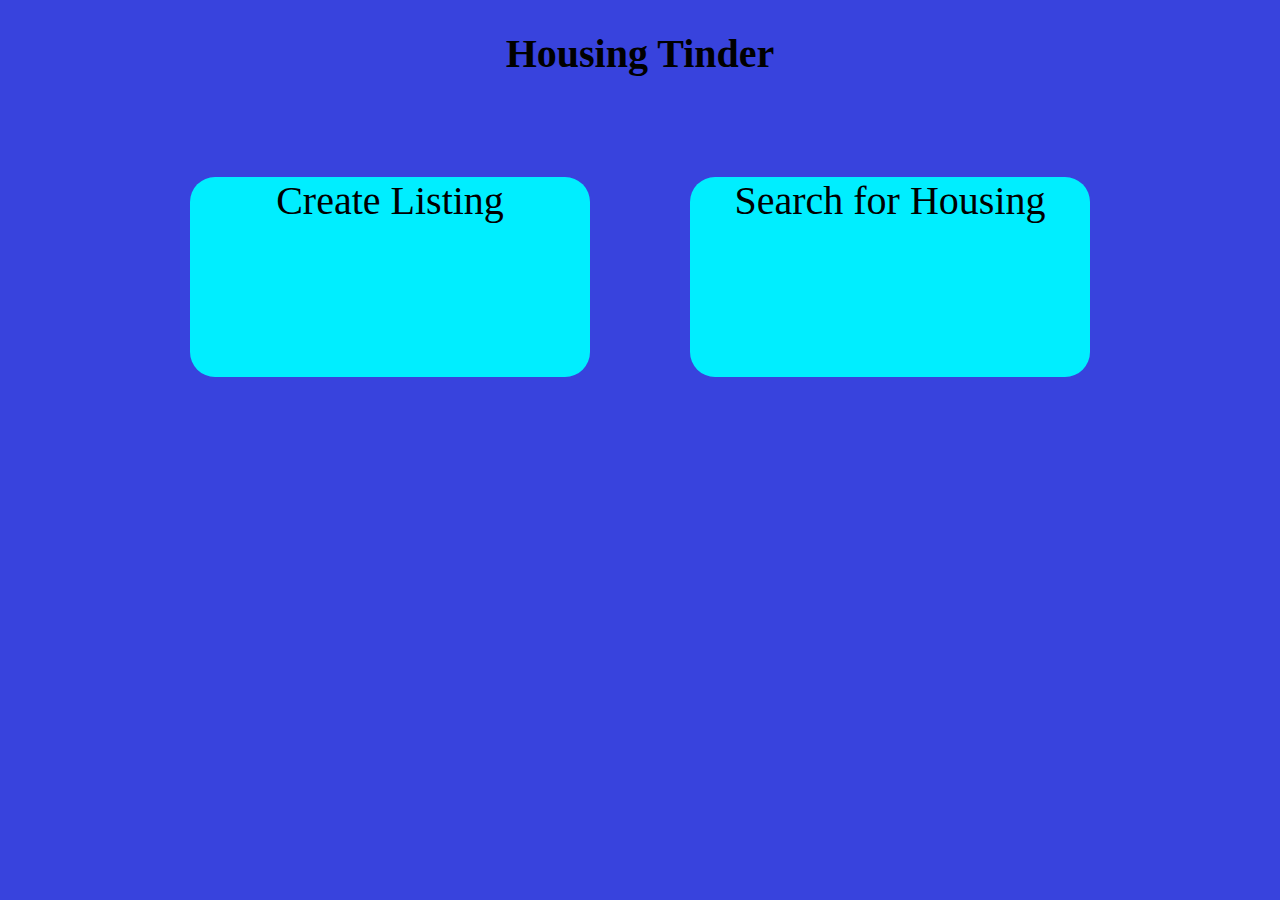
<file: index.html>
<!DOCTYPE html>
<!-- TAG-->
<html>

<head>
    <meta charset="utf-8">
    <meta name="viewport" content="width=device-width, initial-scale=1">
    <title>
        Housing Tinder
    </title>
    <link rel="stylesheet" href="./style.css">
</head>

<body>
    <header>
        <h1>
            Housing Tinder
        </h1>
    </header>
    <main>
        <div class="main" id="create">
            <div class="title">
                Create Listing
            </div>
        </div>
        <div>

        </div>
        <div class="main" id="search">
            <div class="title">
                Search for Housing
            </div>
        </div>
    </main>
</body>

<footer>
    <script src="./start.js"></script>
</footer>

</html>
</file>
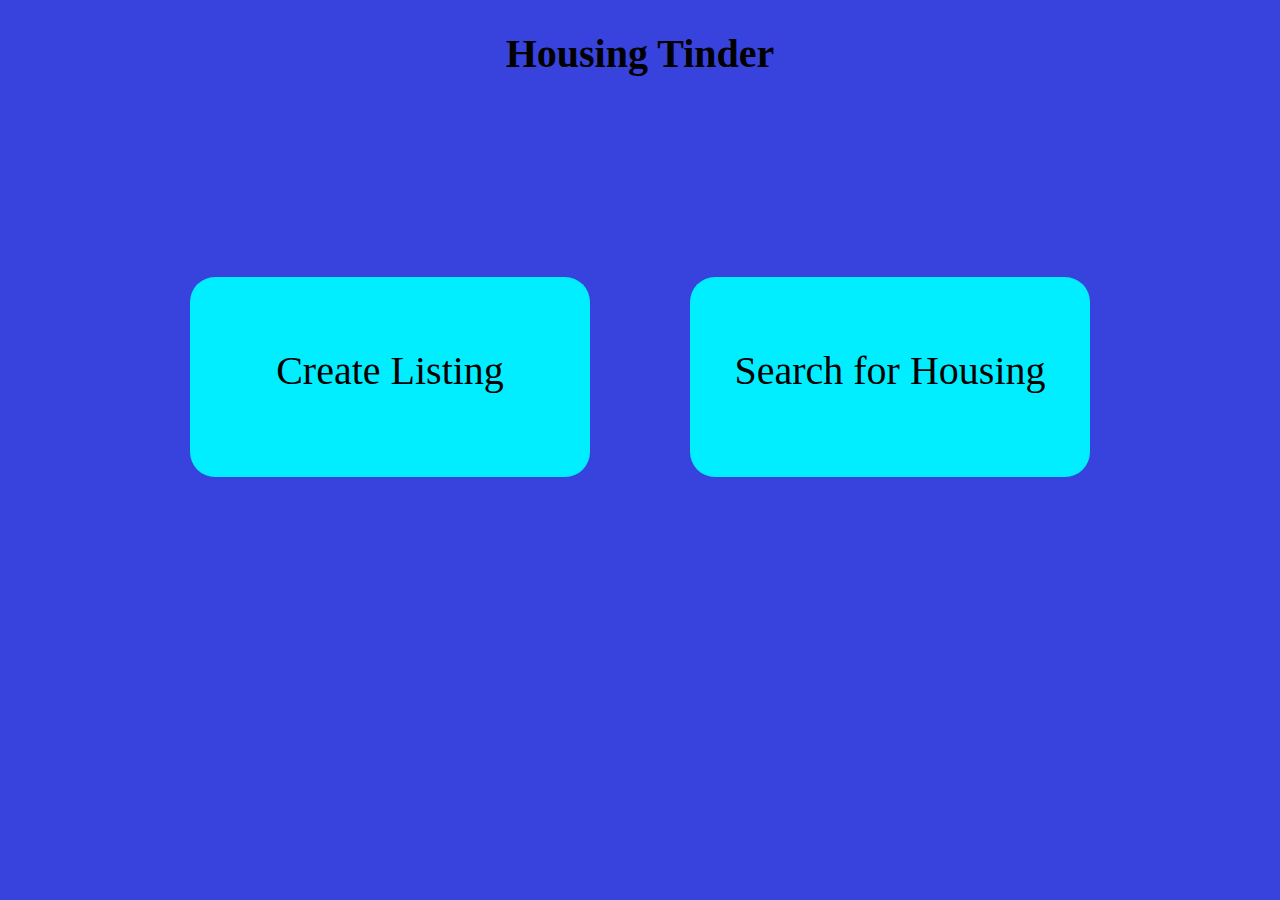
<file: html/index.html>
<!DOCTYPE html>
<!-- TAG-->
<html>

<head>
    <meta charset="utf-8">
    <meta name="viewport" content="width=device-width, initial-scale=1">
    <title>
        Housing Tinder
    </title>
    <link rel="stylesheet" href="../css/style.css">
</head>

<body>
    <header>
        <h1>
            Housing Tinder
        </h1>
    </header>
    <main>
        <div class="main" id="create">
            <div class="title">
                Create Listing
            </div>
        </div>
        <div>

        </div>
        <div class="main" id="search">
            <div class="title">
                Search for Housing
            </div>
        </div>
    </main>
</body>

<footer>
    <script src="../scripts/start.js"></script>
</footer>

</html>
</file>
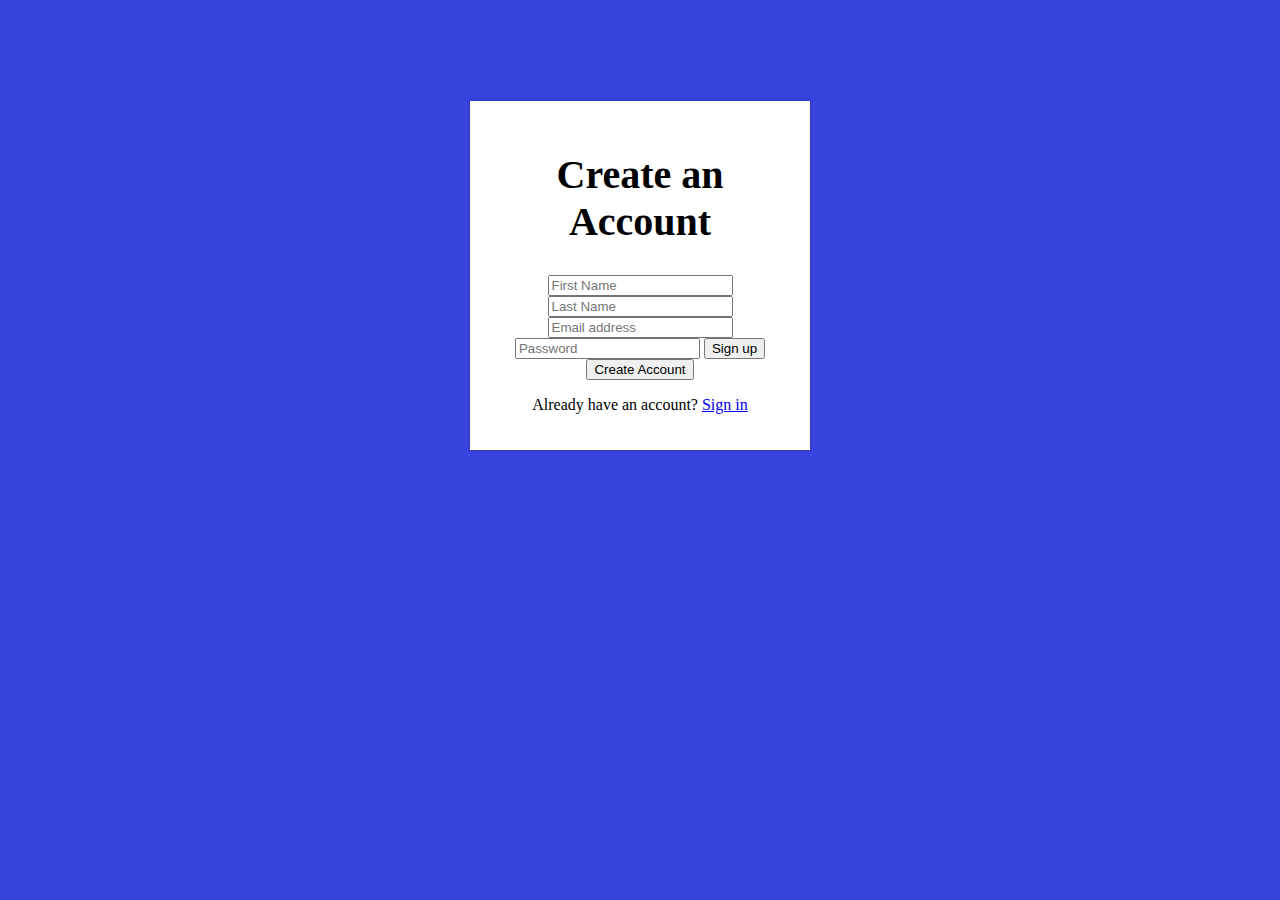
<file: account.html>
<html>

<head>
    <meta charset="utf-8">
    <meta name="viewport" content="width=device-width, initial-scale=1">
    <title> Create an Account</title>
    <link rel="stylesheet" href="./style.css">
</head>

<body>
    <div class="sign-up-form">
        <h1>Create an Account</h1>
        <form>
            <input type="fName" class="input-box" placeholder="First Name">
            <input type="lName" class="input-box" placeholder="Last Name">
            <input type="email" class="input-box" placeholder="Email address">
            <input type="password" class="input-box" placeholder="Password">
            <button type="button" class="signup-btn">Sign up</button>
            <button type ="button" class="signup-btn"> Create Account</button>
            
            <p> Already have an account? <a href='#'>Sign in</a></p>
        </form>

    </div>
</body>

</html>
</file>
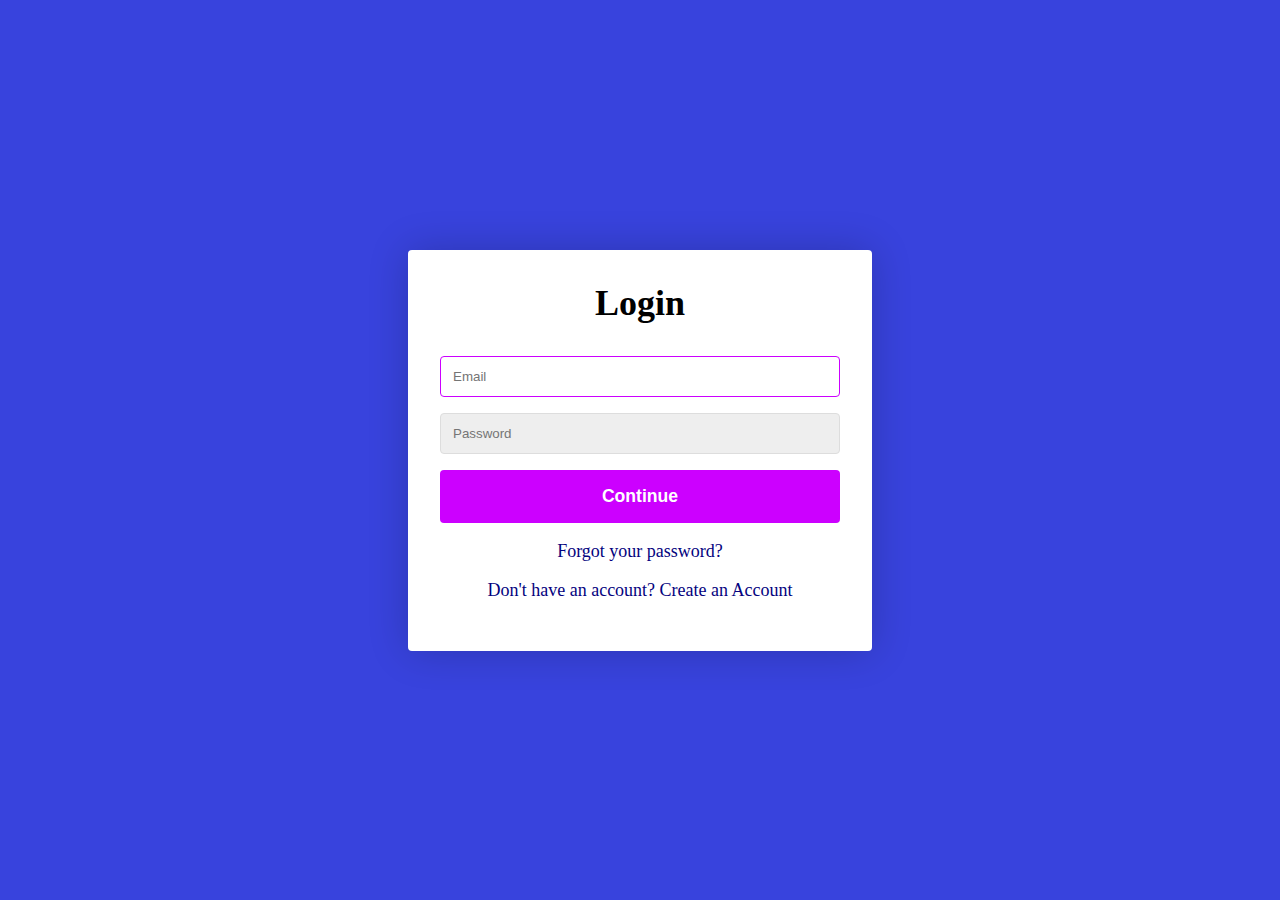
<file: log.html>
<!DOCTYPE html>
<html lang="en">
<head>
    <meta charset="UTF-8">
    <meta http-equiv="X-UA-Compatible" content="IE=edge">
    <meta name="viewport" content="width=device-width, initial-scale=1.0">
    <title>Login/ Create Account Form</title>
    <link rel="stylesheet" href="./log.css">
</head>
<body>
    <div class="container">
        <form class="form" id="login">
            <h1 class="form__title">Login</h1>
            <div class="form__message form__message--error"></div>
            <div class="form__input-group">
                <input type="text" class="form__input" autofocus placeholder="Email">
                <div class="form__input-error-message"></div>
            </div>
            <div class="form__input-group">
                <input type="password" class="form__input" autofocus placeholder="Password">
                <div class="form__input--error-message"></div>
            </div>
            <button class="form__button" type="submit">Continue</button>
            <p class="form__text">
                <a href="#" class="form__link">Forgot your password?</a>
            </p>
            <p class="form__text">
                <a class="form__link" href="./" id="linkCreateAccount">Don't have an account? Create an Account</a>
            </p>
        </form>
        <form class="form form--hidden" id="createAccount">
            <h1 class="form__title">Create Account</h1>
            <div class="form__message form__message--error"></div>
            <div class="form__input-group">
                <input type="text" class="form__input" autofocus placeholder="First name">
                <div class="form__input-error-message"></div>
            </div>
            <div class="form__input-group">
                <input type="text" class="form__input" autofocus placeholder="Last name">
                <div class="form__input-error-message"></div>
            </div>
            <div class="form__input-group">
                <input type="text" class="form__input" autofocus placeholder="Email address">
                <div class="form__input-error-message"></div>
            </div>
            <div class="form__input-group">
                <input type="password" class="form__input" autofocus placeholder="Password">
                <div class="form__input--error-message"></div>
            </div>
            <div class="form__input-group">
                <input type="password" class="form__input" autofocus placeholder="Confirm password">
                <div class="form__input--error-message"></div>
            </div>
            <button class="form__button" type="submit">Create Account</button>
            </p>
            <p class="form__text">
                <a class="form__link" href="./" id="linkLogin">Already have an account? Sign in</a>
            </p>
        </form>
    </div>
</body>
</html>
</file>
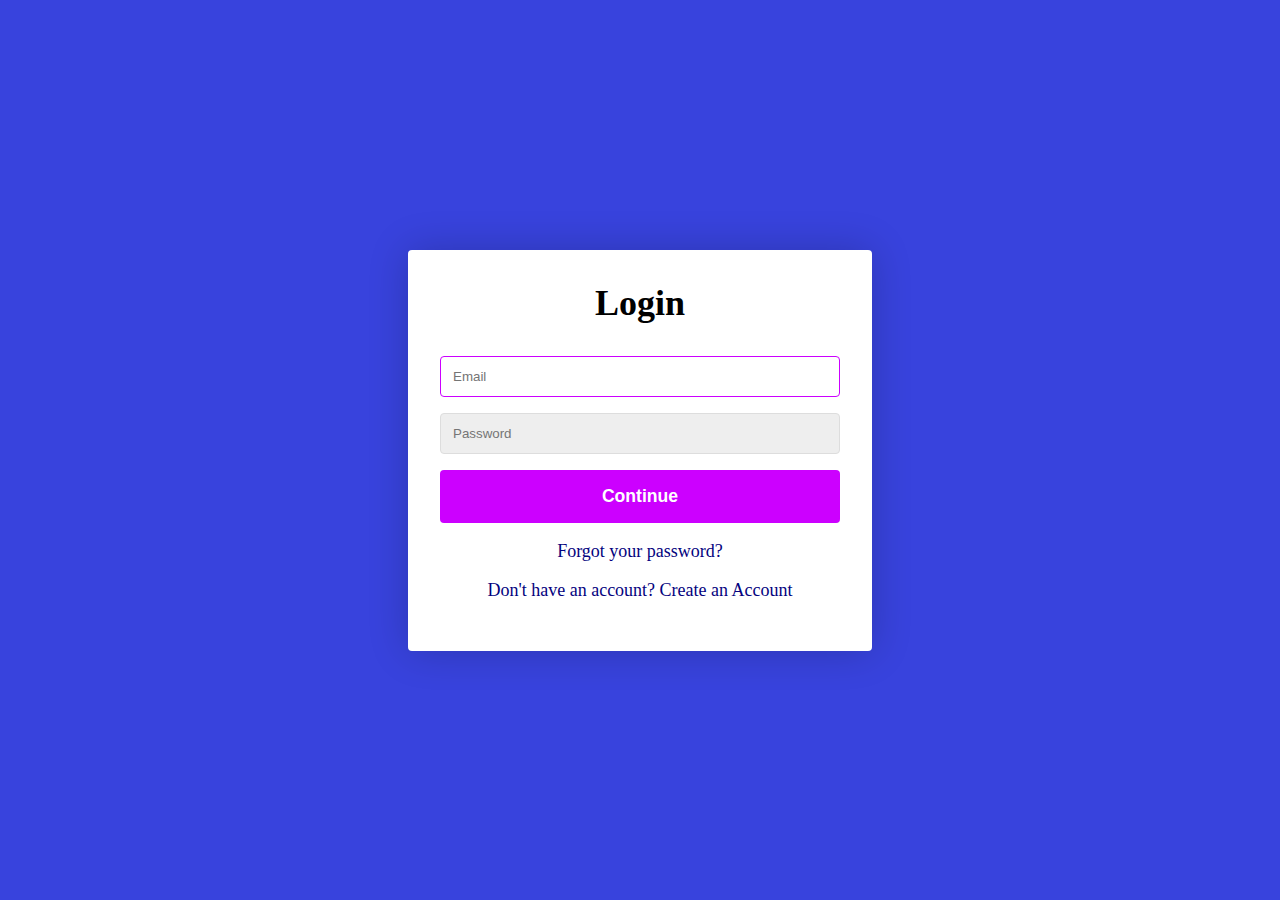
<file: html/log.html>
<!DOCTYPE html>
<html lang="en">

<head>
    <meta charset="UTF-8">
    <meta http-equiv="X-UA-Compatible" content="IE=edge">
    <meta name="viewport" content="width=device-width, initial-scale=1.0">
    <title>Login/ Create Account Form</title>
    <link rel="stylesheet" href="../css/log.css">
</head>

<body>
    <div class="container">
        <form class="form" id="login">
            <h1 class="form__title">Login</h1>
            <div class="form__message form__message--error"></div>
            <div class="form__input-group">
                <input type="text" class="form__input" autofocus placeholder="Email">
                <div class="form__input-error-message"></div>
            </div>
            <div class="form__input-group">
                <input type="password" class="form__input" autofocus placeholder="Password">
                <div class="form__input--error-message"></div>
            </div>
            <button class="form__button" type="submit">Continue</button>
            <p class="form__text">
                <a href="#" class="form__link">Forgot your password?</a>
            </p>
            <p class="form__text">
                <a class="form__link" href="./" id="linkCreateAccount">Don't have an account? Create an Account</a>
            </p>
        </form>
        <form class="form form--hidden" id="createAccount">
            <h1 class="form__title">Create Account</h1>
            <div class="form__message form__message--error"></div>
            <div class="form__input-group">
                <input type="text" class="form__input" autofocus placeholder="First name">
                <div class="form__input-error-message"></div>
            </div>
            <div class="form__input-group">
                <input type="text" class="form__input" autofocus placeholder="Last name">
                <div class="form__input-error-message"></div>
            </div>
            <div class="form__input-group">
                <input type="text" class="form__input" autofocus placeholder="Email address">
                <div class="form__input-error-message"></div>
            </div>
            <div class="form__input-group">
                <input type="password" class="form__input" autofocus placeholder="Password">
                <div class="form__input--error-message"></div>
            </div>
            <div class="form__input-group">
                <input type="password" class="form__input" autofocus placeholder="Confirm password">
                <div class="form__input--error-message"></div>
            </div>
            <button class="form__button" type="submit">Create Account</button>
            </p>
            <p class="form__text">
                <a class="form__link" href="./" id="linkLogin">Already have an account? Sign in</a>
            </p>
        </form>
    </div>
</body>

<footer>
    <script src="../scripts/log.js"></script>
</footer>

</html>
</file>
<file: style.css>
body {
    background-color: #3843dd;
}

h1 {
    font-size: 40px;
    margin: 30px;
    text-align: center;
}

main {
    width: 80%;
    margin: auto;
    /* flex item commands */
    flex-grow: 1;
    /* take one share of any extra space */
    /* flex container commands */
    display: flex;
    flex-direction: row;
    align-items: center;
    justify-content: center;
}


.main {
    display: flex;
    flex-direction: column;
    align-items: center;
    background-color: rgb(0, 238, 255);
    border: 1px none;
    border-radius: 25px;
    height: 200px;
    width: 400px;
    font-size: 40px;
    margin-right: 50px;
    margin-left: 50px;
    margin-top: 170px;
}

#search {
    margin-top: 70px;
}

#create {
    margin-top: 70px;
}

.sign-up-form {
    width: 300px;
    box-shadow: 0 0 3px 0 rgba(0,0,0,0.3);
    background: #fff;
    padding: 20px;
    margin: 8% auto 0;
    text-align: center;
}
</file>
<file: css/style.css>
body {
    background-color: #3843dd;
}

h1 {
    font-size: 40px;
    margin: 30px;
    text-align: center;
}

main {
    width: 80%;
    margin: auto;
    /* flex item commands */
    flex-grow: 1;
    /* take one share of any extra space */
    /* flex container commands */
    display: flex;
    flex-direction: row;
    align-items: center;
    justify-content: center;
}

.main {
    display: flex;
    flex-direction: column;
    align-items: center;
    background-color: rgb(0, 238, 255);
    border: 1px none;
    border-radius: 25px;
    height: 200px;
    width: 400px;
    font-size: 40px;
    margin-right: 50px;
    margin-left: 50px;
    margin-top: 170px;
}

.title {
    margin-top: 70px;
}

.sign-up-form {
    width: 300px;
    box-shadow: 0 0 3px 0 rgba(0, 0, 0, 0.3);
    background: #fff;
    padding: 20px;
    margin: 8% auto 0;
    text-align: center;
}
</file>
<file: log.css>
body {
    background-color: #3843dd;
    --primary-color: rgb(204, 0, 255);
    --primary-color-dark: rgb(86, 2, 107);
    --color-secondary: rgb(4, 2, 126); 
    --color-error: #cc3333;
    --color-success: #4bb544;
    --border-radius: 4px;

    margin: 0;
    height: 100vh;
    display: flex;
    align-items: center;
    justify-content: center;
    font-size: 18px;
    
}

.container {
    width: 400px;
    max-width: 400px;
    margin: 1rem;
    padding: 2rem;
    box-shadow: 0 0 40px rgba(0,0,0,0.2);
    border-radius: var(--border-radius);
    background: #fff;
}

.form--hidden {
    display: none;
}
.form > *:first-child {
    margin-top: 0;
}

.form >*:last-child {
    margin-top: 0;
}

.form__title {
    margin-bottom: 2rem;
    text-align: center;
}
.form__message {
    text-align: center;
    margin-bottom: 1rem;
}
.form__message--success {
    color: var(--color-success);
}

.form__message--error {
    color: var(--color-error);
}

.form__input-group {
    margin-bottom: 1rem;
}

.form__input {
    display: block;
    width: 100%;
    padding: 0.75rem;
    box-sizing: border-box;
    border-radius: var(--border-radius);
    border: 1px solid #ddd;
    outline: none;
    background: #eee;
    transition: background 0.2s, border-color 0.2s;
}

.form__input:focus {
    border-color: var(--primary-color);
    background: #fff;

}

.form__input--error {
    color: var(--color-error);
    border-color: var(--color-error);
}

.form__button {
    width: 100%;
    padding: 1rem 2rem;
    font-weight: bold;
    font-size: 1.1rem;
    color: #fff;
    border: none;
    border-radius: var(--border-radius);
    outline: none;
    cursor: pointer;
    background: var(--primary-color);
}

.form__button:hover {
    background: var(--primary-color-dark);
}

.form__button:active {
    transform: scale(0.98);
}

.form__text {
    text-align: center;
}

.form__link {
    color: var(--color-secondary);
    text-decoration: none;
    cursor: pointer;
}

.form__link:hover {
    text-decoration: underline;
}
</file>
<file: css/log.css>
body {
    background-color: #3843dd;
    --primary-color: rgb(204, 0, 255);
    --primary-color-dark: rgb(86, 2, 107);
    --color-secondary: rgb(4, 2, 126); 
    --color-error: #cc3333;
    --color-success: #4bb544;
    --border-radius: 4px;

    margin: 0;
    height: 100vh;
    display: flex;
    align-items: center;
    justify-content: center;
    font-size: 18px;
    
}

.container {
    width: 400px;
    max-width: 400px;
    margin: 1rem;
    padding: 2rem;
    box-shadow: 0 0 40px rgba(0,0,0,0.2);
    border-radius: var(--border-radius);
    background: #fff;
}

.form--hidden {
    display: none;
}
.form > *:first-child {
    margin-top: 0;
}

.form >*:last-child {
    margin-top: 0;
}

.form__title {
    margin-bottom: 2rem;
    text-align: center;
}
.form__message {
    text-align: center;
    margin-bottom: 1rem;
}
.form__message--success {
    color: var(--color-success);
}

.form__message--error {
    color: var(--color-error);
}

.form__input-group {
    margin-bottom: 1rem;
}

.form__input {
    display: block;
    width: 100%;
    padding: 0.75rem;
    box-sizing: border-box;
    border-radius: var(--border-radius);
    border: 1px solid #ddd;
    outline: none;
    background: #eee;
    transition: background 0.2s, border-color 0.2s;
}

.form__input:focus {
    border-color: var(--primary-color);
    background: #fff;

}

.form__input--error {
    color: var(--color-error);
    border-color: var(--color-error);
}

.form__button {
    width: 100%;
    padding: 1rem 2rem;
    font-weight: bold;
    font-size: 1.1rem;
    color: #fff;
    border: none;
    border-radius: var(--border-radius);
    outline: none;
    cursor: pointer;
    background: var(--primary-color);
}

.form__button:hover {
    background: var(--primary-color-dark);
}

.form__button:active {
    transform: scale(0.98);
}

.form__text {
    text-align: center;
}

.form__link {
    color: var(--color-secondary);
    text-decoration: none;
    cursor: pointer;
}

.form__link:hover {
    text-decoration: underline;
}
</file>
